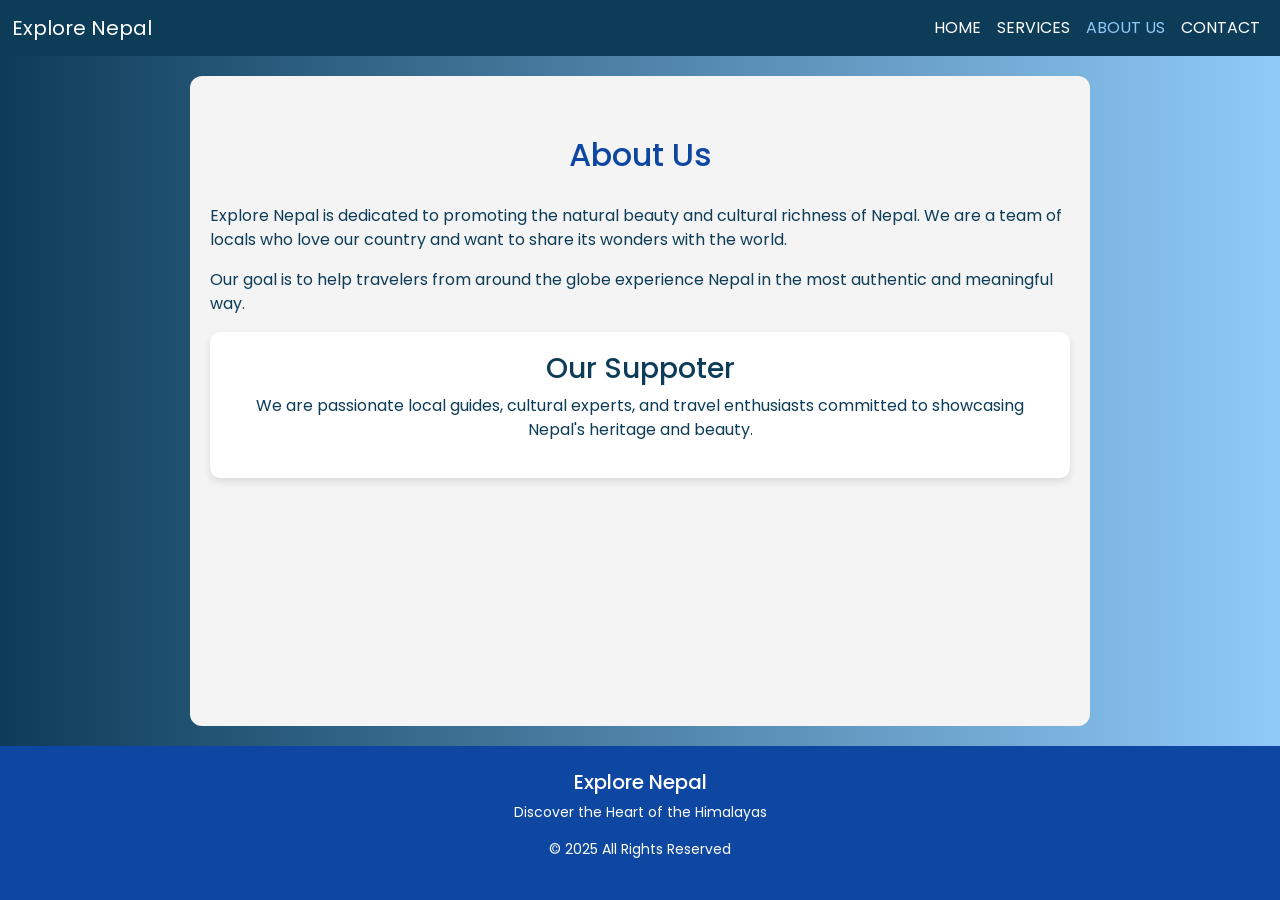
<file: About Us.html>
<!DOCTYPE html>
<html lang="en">
<head>
  <meta charset="UTF-8" />
  <meta name="viewport" content="width=device-width, initial-scale=1" />
  <title>About Us – Explore Nepal</title>
  <link href="https://cdn.jsdelivr.net/npm/bootstrap@5.3.0/dist/css/bootstrap.min.css" rel="stylesheet" />
  <link href="https://fonts.googleapis.com/css2?family=Poppins:wght@400;600&display=swap" rel="stylesheet" />
  <style>
    body {
      font-family: 'Poppins', sans-serif;
      background: linear-gradient(to right, #0d3c58, #90caf9);
      margin: 0; padding: 0;
      min-height: 100vh;
      display: flex;
      flex-direction: column;
      color: #0d47a1;
    }
    .navbar-dark .navbar-nav .nav-link {
      color: white;
    }
    .navbar-dark .navbar-nav .nav-link:hover,
    .navbar-dark .navbar-nav .nav-link.active {
      color: #90caf9;
    }
    .about-section {
      background-color: #f4f4f4;
      padding: 60px 20px;
      border-radius: 12px;
      color: #0d3c58;
      flex-grow: 1;
      max-width: 900px;
      margin: 20px auto;
    }
    .about-section h2 {
      color: #0d47a1;
      margin-bottom: 30px;
      text-align: center;
    }
    .team-card {
      background: white;
      border-radius: 10px;
      padding: 20px;
      box-shadow: 0 4px 8px rgba(0,0,0,0.1);
      text-align: center;
      margin-bottom: 20px;
    }
    .footer {
      background-color: #0d47a1;
      color: white;
      text-align: center;
      padding: 20px;
      font-size: 14px;
      margin-top: auto;
    }
  </style>
</head>
<body>
  <nav class="navbar navbar-expand-lg navbar-dark" style="background-color: #0d3c58;">
    <div class="container-fluid">
      <a class="navbar-brand" href="index.html">Explore Nepal</a>
      <button class="navbar-toggler" type="button" data-bs-toggle="collapse" data-bs-target="#navbarNav" aria-controls="navbarNav"
        aria-expanded="false" aria-label="Toggle navigation">
        <span class="navbar-toggler-icon"></span>
      </button>
      <div class="collapse navbar-collapse justify-content-end" id="navbarNav">
        <ul class="navbar-nav">
          <li class="nav-item"><a class="nav-link" href="index.html">HOME</a></li>
          <li class="nav-item"><a class="nav-link" href="Services.html">SERVICES</a></li>
          <li class="nav-item"><a class="nav-link active" href="About Us.html">ABOUT US</a></li>
          <li class="nav-item"><a class="nav-link" href="Contact.html">CONTACT</a></li>
        </ul>
      </div>
    </div>
  </nav>

  <section class="about-section">
    <h2>About Us</h2>
    <p>Explore Nepal is dedicated to promoting the natural beauty and cultural richness of Nepal. We are a team of locals who love our country and want to share its wonders with the world.</p>
    <p>Our goal is to help travelers from around the globe experience Nepal in the most authentic and meaningful way.</p>
    
    <div class="team-card">
      <h3>Our Suppoter</h3>
      <p>We are passionate local guides, cultural experts, and travel enthusiasts committed to showcasing Nepal's heritage and beauty.</p>
    </div>
  </section>

    <footer class="footer text-center py-4">
      <h5>Explore Nepal</h5>
      <p>Discover the Heart of the Himalayas</p>
      <p>© 2025 All Rights Reserved</p>
    </footer>

  <script src="https://cdn.jsdelivr.net/npm/bootstrap@5.3.0/dist/js/bootstrap.bundle.min.js"></script>
</body>
</html>
</file>
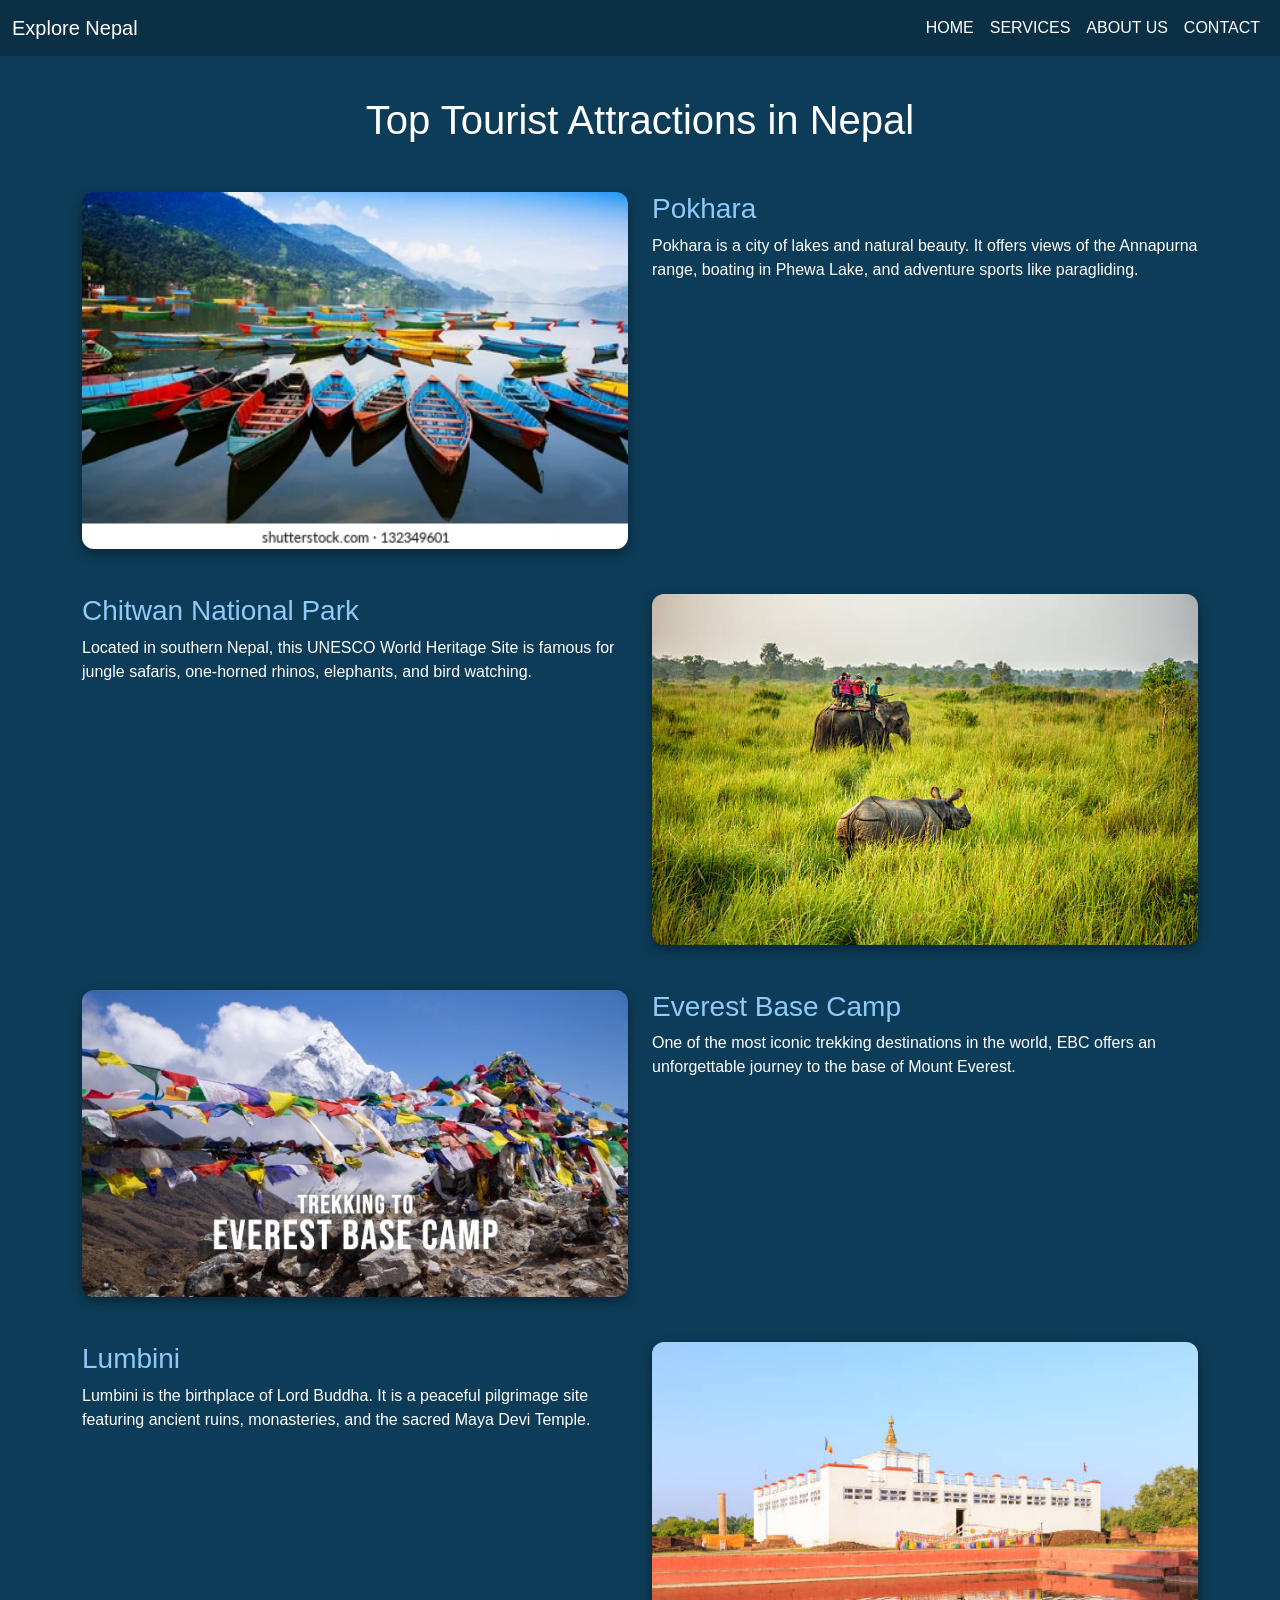
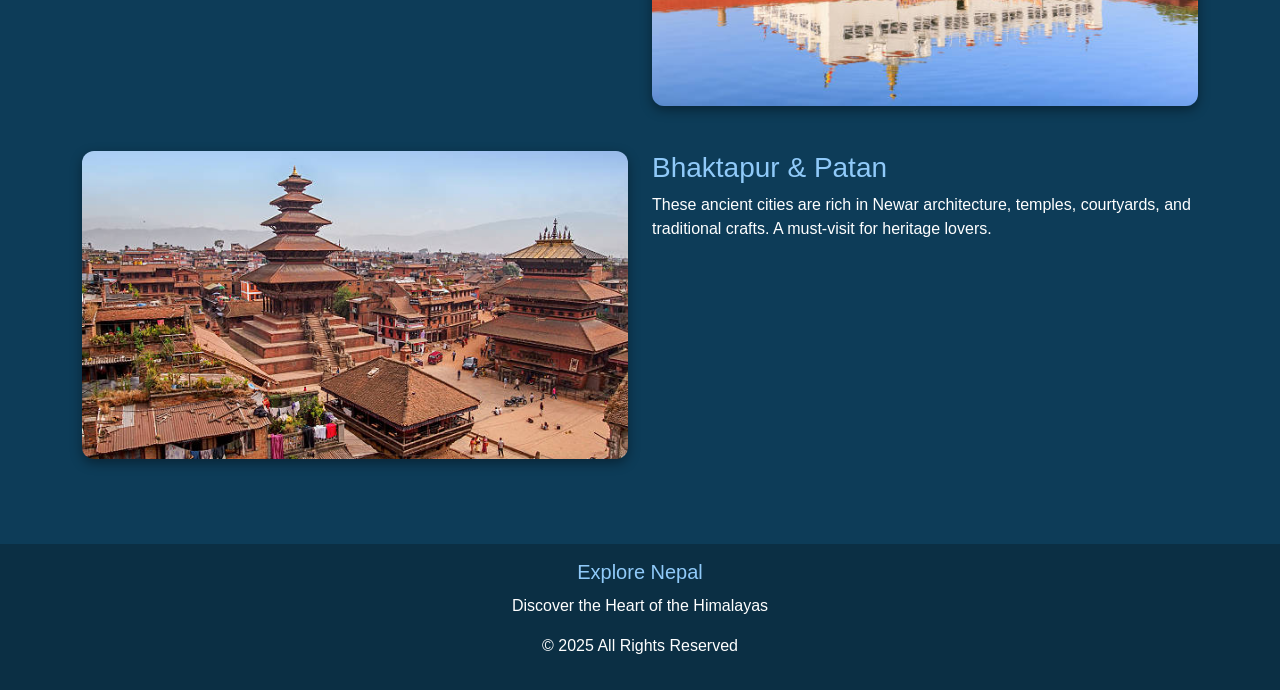
<file: attractions.html>
<!DOCTYPE html>
<html lang="en">
<head>
  <meta charset="UTF-8" />
  <meta name="viewport" content="width=device-width, initial-scale=1.0" />
  <title>Tourist Attractions – Explore Nepal</title>
  <link href="https://cdn.jsdelivr.net/npm/bootstrap@5.3.0/dist/css/bootstrap.min.css" rel="stylesheet" />
  <link href="style.css" rel="stylesheet" />
  <style>
    .attraction-section {
      background-color: #0d3c58;
      color: white;
      padding: 40px 20px;
    }
    .attraction {
      margin-bottom: 30px;
    }
    .attraction img {
      width: 100%;
      border-radius: 12px;
      margin-bottom: 15px;
      box-shadow: 0 4px 12px rgba(0,0,0,0.4);
    }
    .attraction h3 {
      color: #90caf9;
    }
  </style>
</head>
<body>

  <!-- Navbar -->
  <nav class="navbar navbar-expand-lg navbar-dark" style="background-color: #0b2f44">
    <div class="container-fluid">
      <a class="navbar-brand" href="index.html">Explore Nepal</a>
      <button class="navbar-toggler" type="button" data-bs-toggle="collapse" data-bs-target="#navbarNav">
        <span class="navbar-toggler-icon"></span>
      </button>
      <div class="collapse navbar-collapse justify-content-end" id="navbarNav">
        <ul class="navbar-nav">
          <li class="nav-item"><a class="nav-link" href="index.html">HOME</a></li>
          <li class="nav-item"><a class="nav-link" href="Services.html">SERVICES</a></li>
          <li class="nav-item"><a class="nav-link" href="About Us.html">ABOUT US</a></li>
          <li class="nav-item"><a class="nav-link" href="Contact.html">CONTACT</a></li>
        </ul>
      </div>
    </div>
  </nav>

  <!-- Content Section -->
  <div class="container-fluid attraction-section">
    <div class="container">
      <h1 class="text-center mb-5">Top Tourist Attractions in Nepal</h1>

      <div class="row attraction">
        <div class="col-md-6">
          <img src="images/pokhara.jpg" alt="Pokhara">
        </div>
        <div class="col-md-6">
          <h3>Pokhara</h3>
          <p>Pokhara is a city of lakes and natural beauty. It offers views of the Annapurna range, boating in Phewa Lake, and adventure sports like paragliding.</p>
        </div>
      </div>

      <div class="row attraction">
        <div class="col-md-6 order-md-2">
          <img src="images/Chitwan.jpg" alt="Chitwan National Park">
        </div>
        <div class="col-md-6 order-md-1">
          <h3>Chitwan National Park</h3>
          <p>Located in southern Nepal, this UNESCO World Heritage Site is famous for jungle safaris, one-horned rhinos, elephants, and bird watching.</p>
        </div>
      </div>

      <div class="row attraction">
        <div class="col-md-6">
          <img src="images/everest.jpg" alt="Everest Base Camp">
        </div>
        <div class="col-md-6">
          <h3>Everest Base Camp</h3>
          <p>One of the most iconic trekking destinations in the world, EBC offers an unforgettable journey to the base of Mount Everest.</p>
        </div>
      </div>

      <div class="row attraction">
        <div class="col-md-6 order-md-2">
          <img src="images/Lumbini.jpg" alt="Lumbini">
        </div>
        <div class="col-md-6 order-md-1">
          <h3>Lumbini</h3>
          <p>Lumbini is the birthplace of Lord Buddha. It is a peaceful pilgrimage site featuring ancient ruins, monasteries, and the sacred Maya Devi Temple.</p>
        </div>
      </div>

      <div class="row attraction">
        <div class="col-md-6">
          <img src="images/bhaktapur.jpg" alt="Bhaktapur">
        </div>
        <div class="col-md-6">
          <h3>Bhaktapur & Patan</h3>
          <p>These ancient cities are rich in Newar architecture, temples, courtyards, and traditional crafts. A must-visit for heritage lovers.</p>
        </div>
      </div>
    </div>
  </div>

  <!-- Footer -->
<div class="footer text-center p-3" style="background-color: #0b2f44; color: white;">
  
      <h5>Explore Nepal</h5>
      <p>Discover the Heart of the Himalayas</p>
      <p>© 2025 All Rights Reserved</p>
   
  </div>
  <script src="https://cdn.jsdelivr.net/npm/bootstrap@5.3.0/dist/js/bootstrap.bundle.min.js"></script>
</body>
</html>
</file>
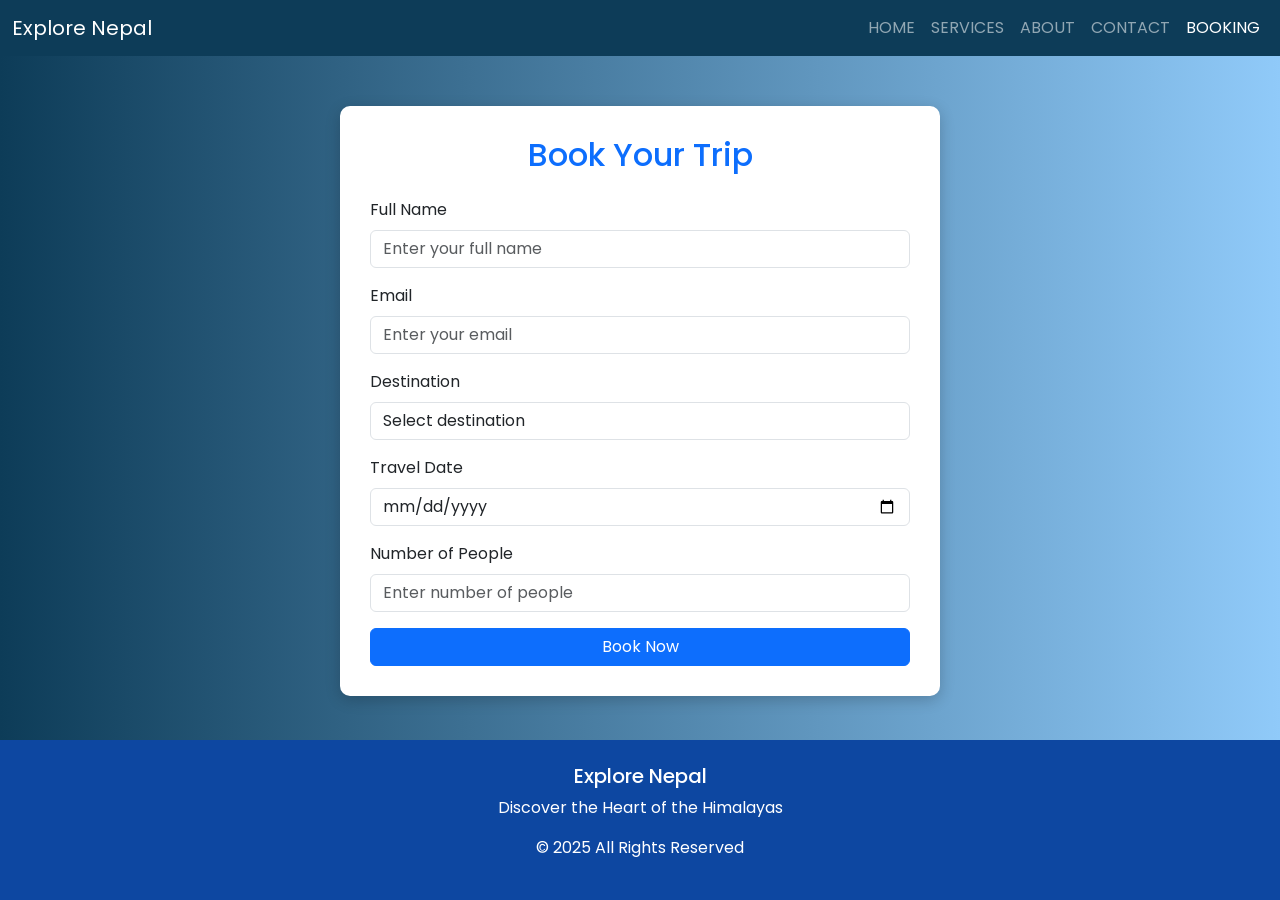
<file: Booking.html>
<!DOCTYPE html>
<html lang="en">
<head>
<meta charset="UTF-8">
<meta name="viewport" content="width=device-width, initial-scale=1">
<title>Booking – Explore Nepal</title>

<!-- Bootstrap -->
<link href="https://cdn.jsdelivr.net/npm/bootstrap@5.3.0/dist/css/bootstrap.min.css" rel="stylesheet">

<!-- Google Font -->
<link href="https://fonts.googleapis.com/css2?family=Poppins:wght@400;600&display=swap" rel="stylesheet">

<style>

body {
  font-family: "Poppins", sans-serif;
  background: linear-gradient(to right, #0d3c58, #90caf9);
  min-height: 100vh;
  display: flex;
  flex-direction: column;
}

.navbar {
  background-color: #0d3c58;
}

.booking-container {
  background: white;
  border-radius: 10px;
  padding: 30px;
  margin-top: 50px;
  box-shadow: 0 4px 15px rgba(0,0,0,0.2);
}

.footer {
  background-color: #0d47a1;
  color: white;
  text-align: center;
  padding: 15px;
  margin-top: auto;
}

</style>

</head>

<body>


<nav class="navbar navbar-expand-lg navbar-dark">
<div class="container-fluid">

<a class="navbar-brand" href="index.html">Explore Nepal</a>

<button class="navbar-toggler" type="button" data-bs-toggle="collapse" data-bs-target="#navbarNav">
<span class="navbar-toggler-icon"></span>
</button>

<div class="collapse navbar-collapse justify-content-end" id="navbarNav">

<ul class="navbar-nav">

<li class="nav-item">
<a class="nav-link" href="index.html">HOME</a>
</li>

<li class="nav-item">
<a class="nav-link" href="Services.html">SERVICES</a>
</li>

<li class="nav-item">
<a class="nav-link" href="About Us.html">ABOUT</a>
</li>

<li class="nav-item">
<a class="nav-link" href="Contact.html">CONTACT</a>
</li>

<li class="nav-item">
<a class="nav-link active" href="booking.html">BOOKING</a>
</li>

</ul>

</div>
</div>
</nav>


<!-- Booking Form -->

<div class="container">

<div class="booking-container mx-auto" style="max-width:600px;">

<h2 class="text-center text-primary mb-4">
Book Your Trip
</h2>

<form id="bookingForm">


<div class="mb-3">

<label class="form-label">Full Name</label>

<input type="text" id="name" class="form-control" placeholder="Enter your full name">

</div>


<div class="mb-3">

<label class="form-label">Email</label>

<input type="email" id="email" class="form-control" placeholder="Enter your email">

</div>


<div class="mb-3">

<label class="form-label">Destination</label>

<select id="destination" class="form-control">

<option value="">Select destination</option>
<option>Mount Everest</option>
<option>Pokhara</option>
<option>Lumbini</option>
<option>Annapurna</option>
<option>Chitwan National Park</option>
<option>Kathmandu</option>

</select>

</div>


<div class="mb-3">

<label class="form-label">Travel Date</label>

<input type="date" id="date" class="form-control">

</div>


<div class="mb-3">

<label class="form-label">Number of People</label>

<input type="number" id="people" class="form-control" placeholder="Enter number of people">

</div>


<button type="submit" class="btn btn-primary w-100">

Book Now

</button>


</form>

</div>

</div>


<!-- Footer -->
    <footer class="footer text-center py-4">
      <h5>Explore Nepal</h5>
      <p>Discover the Heart of the Himalayas</p>
      <p>© 2025 All Rights Reserved</p>
    </footer>


<!-- Bootstrap JS -->

<script src="https://cdn.jsdelivr.net/npm/bootstrap@5.3.0/dist/js/bootstrap.bundle.min.js"></script>


<!-- JavaScript Validation -->

<script>

document.addEventListener("DOMContentLoaded", function(){

const form = document.getElementById("bookingForm");

form.addEventListener("submit", function(event){

event.preventDefault();

let name = document.getElementById("name").value.trim();
let email = document.getElementById("email").value.trim();
let destination = document.getElementById("destination").value;
let date = document.getElementById("date").value;
let people = document.getElementById("people").value;

let emailPattern = /^[^ ]+@[^ ]+\.[a-z]{2,3}$/;


// Validation

if(name === ""){

alert("Please enter your name");
return;

}

if(!email.match(emailPattern)){

alert("Please enter valid email");
return;

}

if(destination === ""){

alert("Please select destination");
return;

}

if(date === ""){

alert("Please select travel date");
return;

}

if(people === "" || people <= 0){

alert("Please enter valid number of people");
return;

}


// Success

alert("Booking Successful! We will contact you soon.");

form.reset();

});

});

</script>


</body>
</html>
</file>
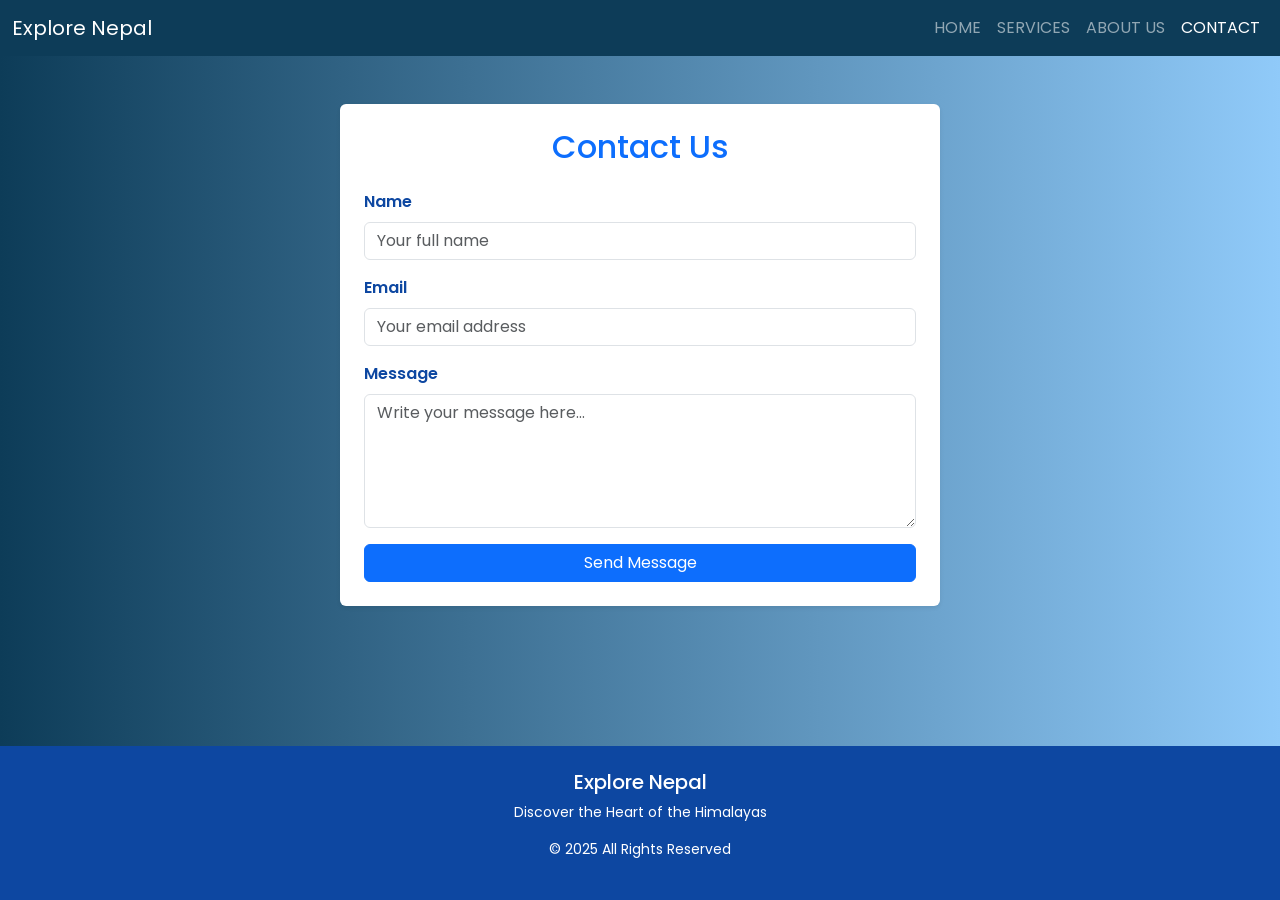
<file: Contact.html>
<!doctype html>
<html lang="en">
  <head>
    <meta charset="UTF-8" />
    <meta name="viewport" content="width=device-width, initial-scale=1" />
    <title>Contact – Explore Nepal</title>
    <link
      href="https://cdn.jsdelivr.net/npm/bootstrap@5.3.0/dist/css/bootstrap.min.css"
      rel="stylesheet"
    />
    <link
      href="https://fonts.googleapis.com/css2?family=Poppins:wght@400;600&display=swap"
      rel="stylesheet"
    />
    <style>
      body {
        font-family: "Poppins", sans-serif;
        background: linear-gradient(to right, #0d3c58, #90caf9);
        min-height: 100vh;
        display: flex;
        flex-direction: column;
        margin: 0;
        color: #0d47a1;
      }
      .footer {
        background-color: #0d47a1;
        color: white;
        text-align: center;
        padding: 15px 0;
        margin-top: auto;
        font-size: 14px;
      }
    </style>
  </head>
  <body>
    <nav
      class="navbar navbar-expand-lg navbar-dark"
      style="background-color: #0d3c58"
    >
      <div class="container-fluid">
        <a class="navbar-brand" href="index.html">Explore Nepal</a>
        <button
          class="navbar-toggler"
          type="button"
          data-bs-toggle="collapse"
          data-bs-target="#navbarNav"
          aria-controls="navbarNav"
          aria-expanded="false"
          aria-label="Toggle navigation"
        >
          <span class="navbar-toggler-icon"></span>
        </button>
        <div
          class="collapse navbar-collapse justify-content-end"
          id="navbarNav"
        >
          <ul class="navbar-nav">
            <li class="nav-item">
              <a class="nav-link" href="index.html">HOME</a>
            </li>
            <li class="nav-item">
              <a class="nav-link" href="Services.html">SERVICES</a>
            </li>
            <li class="nav-item">
              <a class="nav-link" href="About Us.html">ABOUT US</a>
            </li>
            <li class="nav-item">
              <a class="nav-link active" href="Contact.html">CONTACT</a>
            </li>
          </ul>
        </div>
      </div>
    </nav>

    <main
      class="container my-5 p-4 bg-white rounded shadow-sm"
      style="max-width: 600px"
    >
      <h2 class="text-center text-primary mb-4">Contact Us</h2>
      <form id="contactForm">
        <div class="mb-3">
          <label for="name" class="form-label fw-semibold">Name</label>
          <input
            type="text"
            id="name"
            class="form-control"
            placeholder="Your full name"
            required
          />
        </div>
        <div class="mb-3">
          <label for="email" class="form-label fw-semibold">Email</label>
          <input
            type="email"
            id="email"
            class="form-control"
            placeholder="Your email address"
            required
          />
        </div>
        <div class="mb-3">
          <label for="message" class="form-label fw-semibold">Message</label>
          <textarea
            id="message"
            rows="5"
            class="form-control"
            placeholder="Write your message here..."
            required
          ></textarea>
        </div>
        <button type="submit" class="btn btn-primary w-100">
          Send Message
        </button>
      </form>
    </main>

    <footer class="footer text-center py-4">
      <h5>Explore Nepal</h5>
      <p>Discover the Heart of the Himalayas</p>
      <p>© 2025 All Rights Reserved</p>
    </footer>

<script src="https://cdn.jsdelivr.net/npm/bootstrap@5.3.0/dist/js/bootstrap.bundle.min.js"></script>

<script>
document.addEventListener("DOMContentLoaded", function () {

  const form = document.getElementById("contactForm");

  form.addEventListener("submit", function (event) {

    event.preventDefault();

    let name = document.getElementById("name").value.trim();
    let email = document.getElementById("email").value.trim();
    let message = document.getElementById("message").value.trim();

    let emailPattern = /^[^ ]+@[^ ]+\.[a-z]{2,3}$/;

    if (name === "") {
      alert("Please enter your name");
      return;
    }

    if (!email.match(emailPattern)) {
      alert("Please enter a valid email");
      return;
    }

    if (message.length < 10) {
      alert("Message must be at least 20 characters");
      return;
    }

    alert("Message sent successfully!");

    form.reset();

  });

});
</script>

  </body>
</html>
</file>
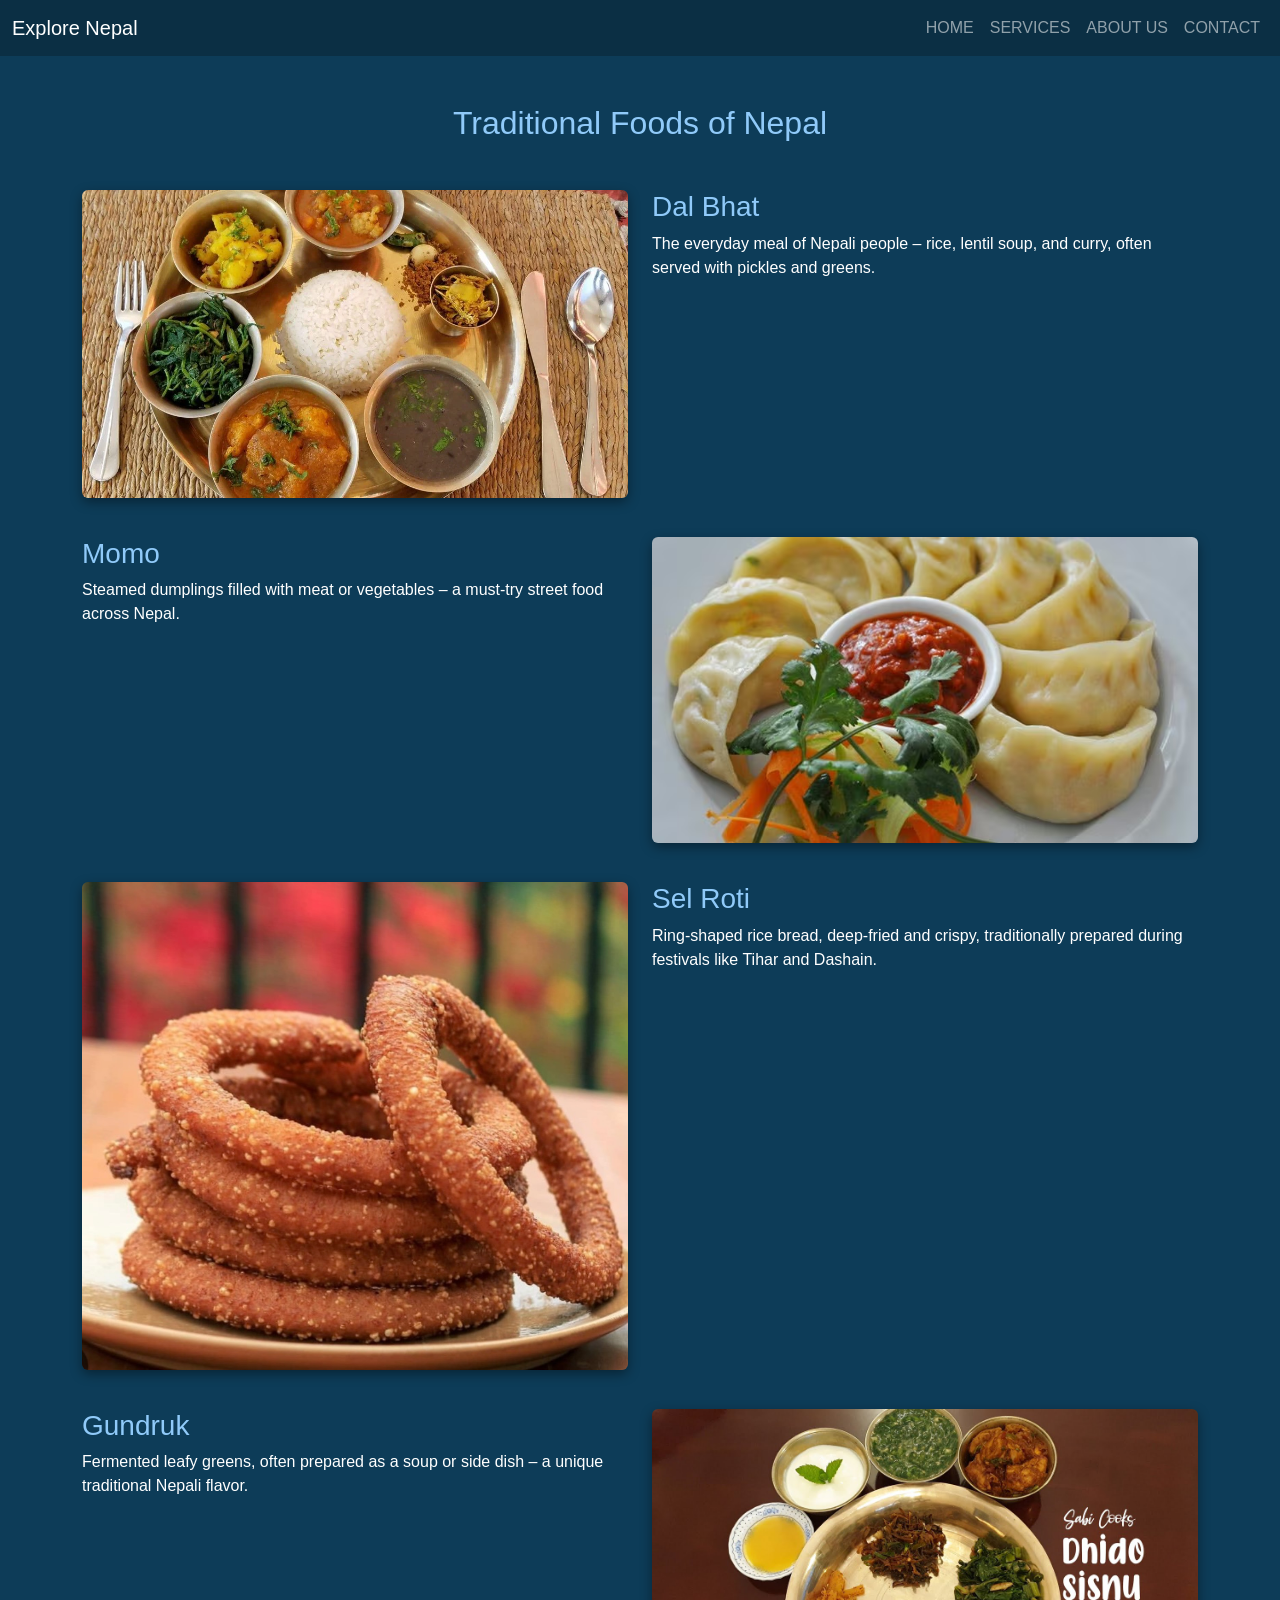
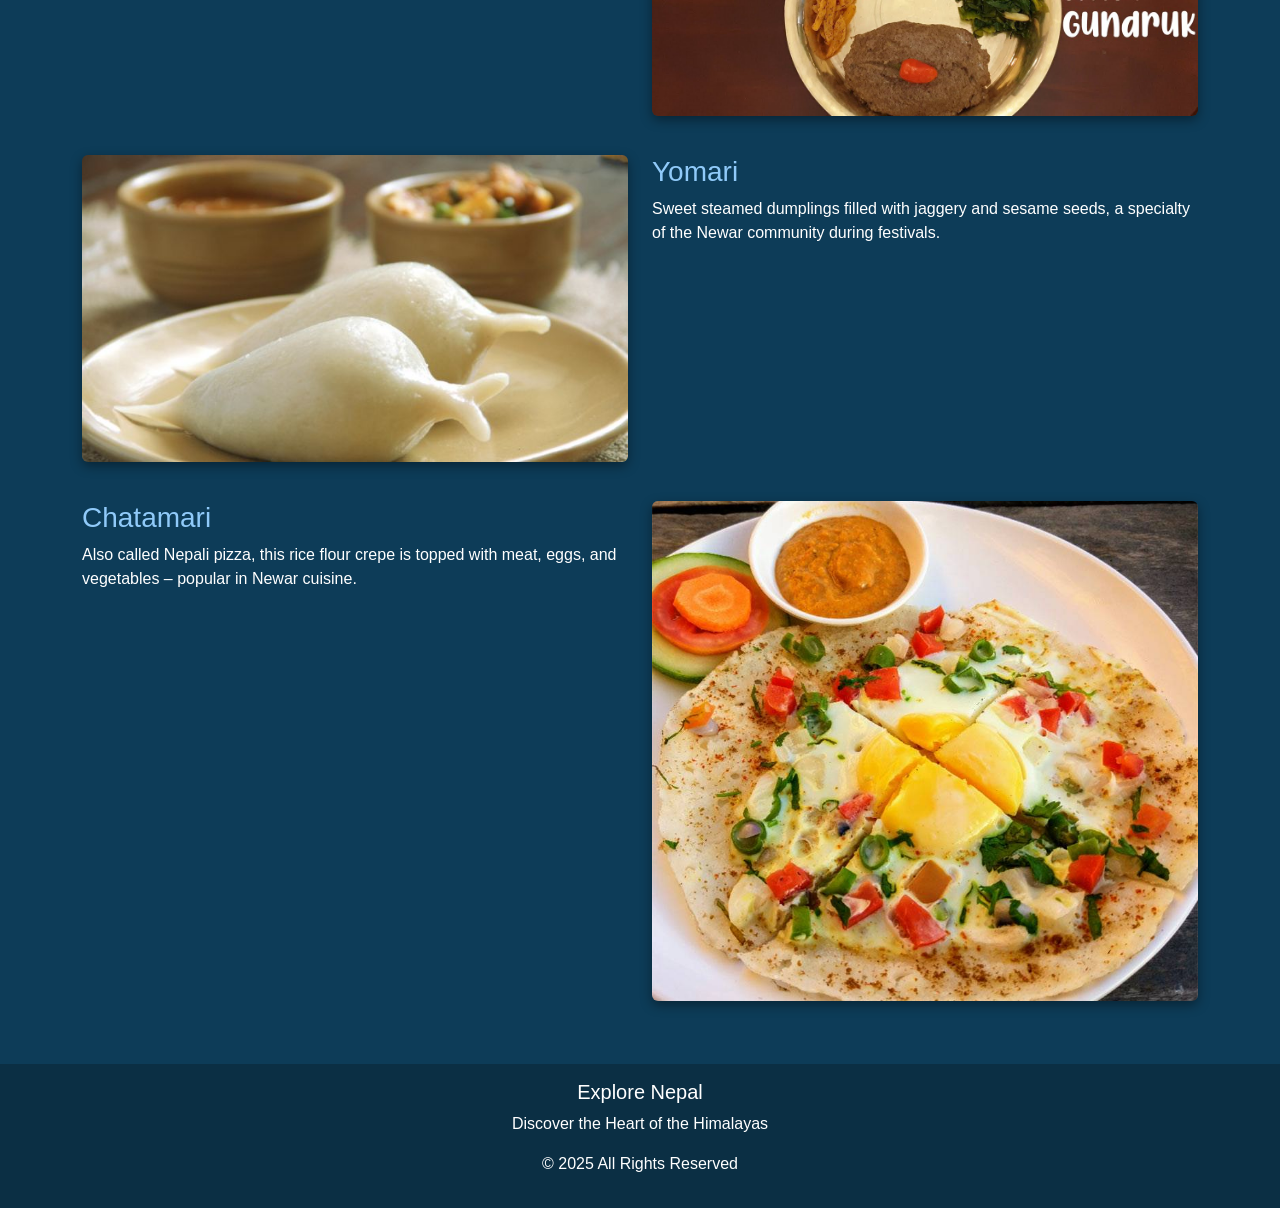
<file: food.html>
<!DOCTYPE html>
<html lang="en">
<head>
  <meta charset="UTF-8" />
  <meta name="viewport" content="width=device-width, initial-scale=1.0" />
  <title>Traditional Foods – Explore Nepal</title>
  <link href="https://cdn.jsdelivr.net/npm/bootstrap@5.3.0/dist/css/bootstrap.min.css" rel="stylesheet" />
  <style>
    body {
      background-color: #0d3c58;
      color: white;
      font-family: 'Poppins', sans-serif;
    }
  .food img {
  width: 100%;
  max-height: 500px;  /* limit height */
  object-fit: cover;  /* crop instead of stretching */
  border-radius: 12px;
  box-shadow: 0 4px 12px rgba(0,0,0,0.4);
  margin-bottom: 15px;
}

    h2, h3 {
      color: #90caf9;
    }
  </style>
</head>
<body>
  <!-- Navbar -->
  <nav class="navbar navbar-expand-lg navbar-dark" style="background-color: #0b2f44">
    <div class="container-fluid">
      <a class="navbar-brand" href="index.html">Explore Nepal</a>
      <button class="navbar-toggler" type="button" data-bs-toggle="collapse" data-bs-target="#navbarNav">
        <span class="navbar-toggler-icon"></span>
      </button>
      <div class="collapse navbar-collapse justify-content-end" id="navbarNav">
        <ul class="navbar-nav">
          <li class="nav-item"><a class="nav-link" href="index.html">HOME</a></li>
          <li class="nav-item"><a class="nav-link" href="Services.html">SERVICES</a></li>
          <li class="nav-item"><a class="nav-link" href="About Us.html">ABOUT US</a></li>
          <li class="nav-item"><a class="nav-link" href="Contact.html">CONTACT</a></li>
        </ul>
      </div>
    </div>
  </nav>

  <div class="container my-5 food">
    <h2 class="text-center mb-5">Traditional Foods of Nepal</h2>

    <!-- Existing Foods -->
    <div class="row mb-4">
      <div class="col-md-6">
        <img src="images/dalbhat.jpg" alt="Dal Bhat" class="img-fluid rounded">
      </div>
      <div class="col-md-6">
        <h3>Dal Bhat</h3>
        <p>The everyday meal of Nepali people – rice, lentil soup, and curry, often served with pickles and greens.</p>
      </div>
    </div>

    <div class="row mb-4">
      <div class="col-md-6 order-md-2">
        <img src="images/momo.jpg" alt="Momo" class="img-fluid rounded">
      </div>
      <div class="col-md-6 order-md-1">
        <h3>Momo</h3>
        <p>Steamed dumplings filled with meat or vegetables – a must-try street food across Nepal.</p>
      </div>
    </div>

    <div class="row mb-4">
      <div class="col-md-6">
        <img src="images/selroti.jpg" alt="Sel Roti" class="img-fluid rounded">
      </div>
      <div class="col-md-6">
        <h3>Sel Roti</h3>
        <p>Ring-shaped rice bread, deep-fried and crispy, traditionally prepared during festivals like Tihar and Dashain.</p>
      </div>
    </div>

    <!-- New Foods -->
    <div class="row mb-4">
      <div class="col-md-6 order-md-2">
        <img src="images/ghundruk.jpg" alt="Gundruk" class="img-fluid rounded">
      </div>
      <div class="col-md-6 order-md-1">
        <h3>Gundruk</h3>
        <p>Fermented leafy greens, often prepared as a soup or side dish – a unique traditional Nepali flavor.</p>
      </div>
    </div>

    <div class="row mb-4">
      <div class="col-md-6">
        <img src="images/yomari.jpg" alt="Yomari" class="img-fluid rounded">
      </div>
      <div class="col-md-6">
        <h3>Yomari</h3>
        <p>Sweet steamed dumplings filled with jaggery and sesame seeds, a specialty of the Newar community during festivals.</p>
      </div>
    </div>

    <div class="row mb-4">
      <div class="col-md-6 order-md-2">
        <img src="images/chatamari.jpg" alt="Chatamari" class="img-fluid rounded">
      </div>
      <div class="col-md-6 order-md-1">
        <h3>Chatamari</h3>
        <p>Also called Nepali pizza, this rice flour crepe is topped with meat, eggs, and vegetables – popular in Newar cuisine.</p>
      </div>
    </div>
  </div>

  <!-- Footer -->
  <div class="footer text-center p-3" style="background-color: #0b2f44; color: white;">
  

      <h5>Explore Nepal</h5>
      <p>Discover the Heart of the Himalayas</p>
      <p>© 2025 All Rights Reserved</p>

  </div>

  <script src="https://cdn.jsdelivr.net/npm/bootstrap@5.3.0/dist/js/bootstrap.bundle.min.js"></script>
</body>
</html>
</file>
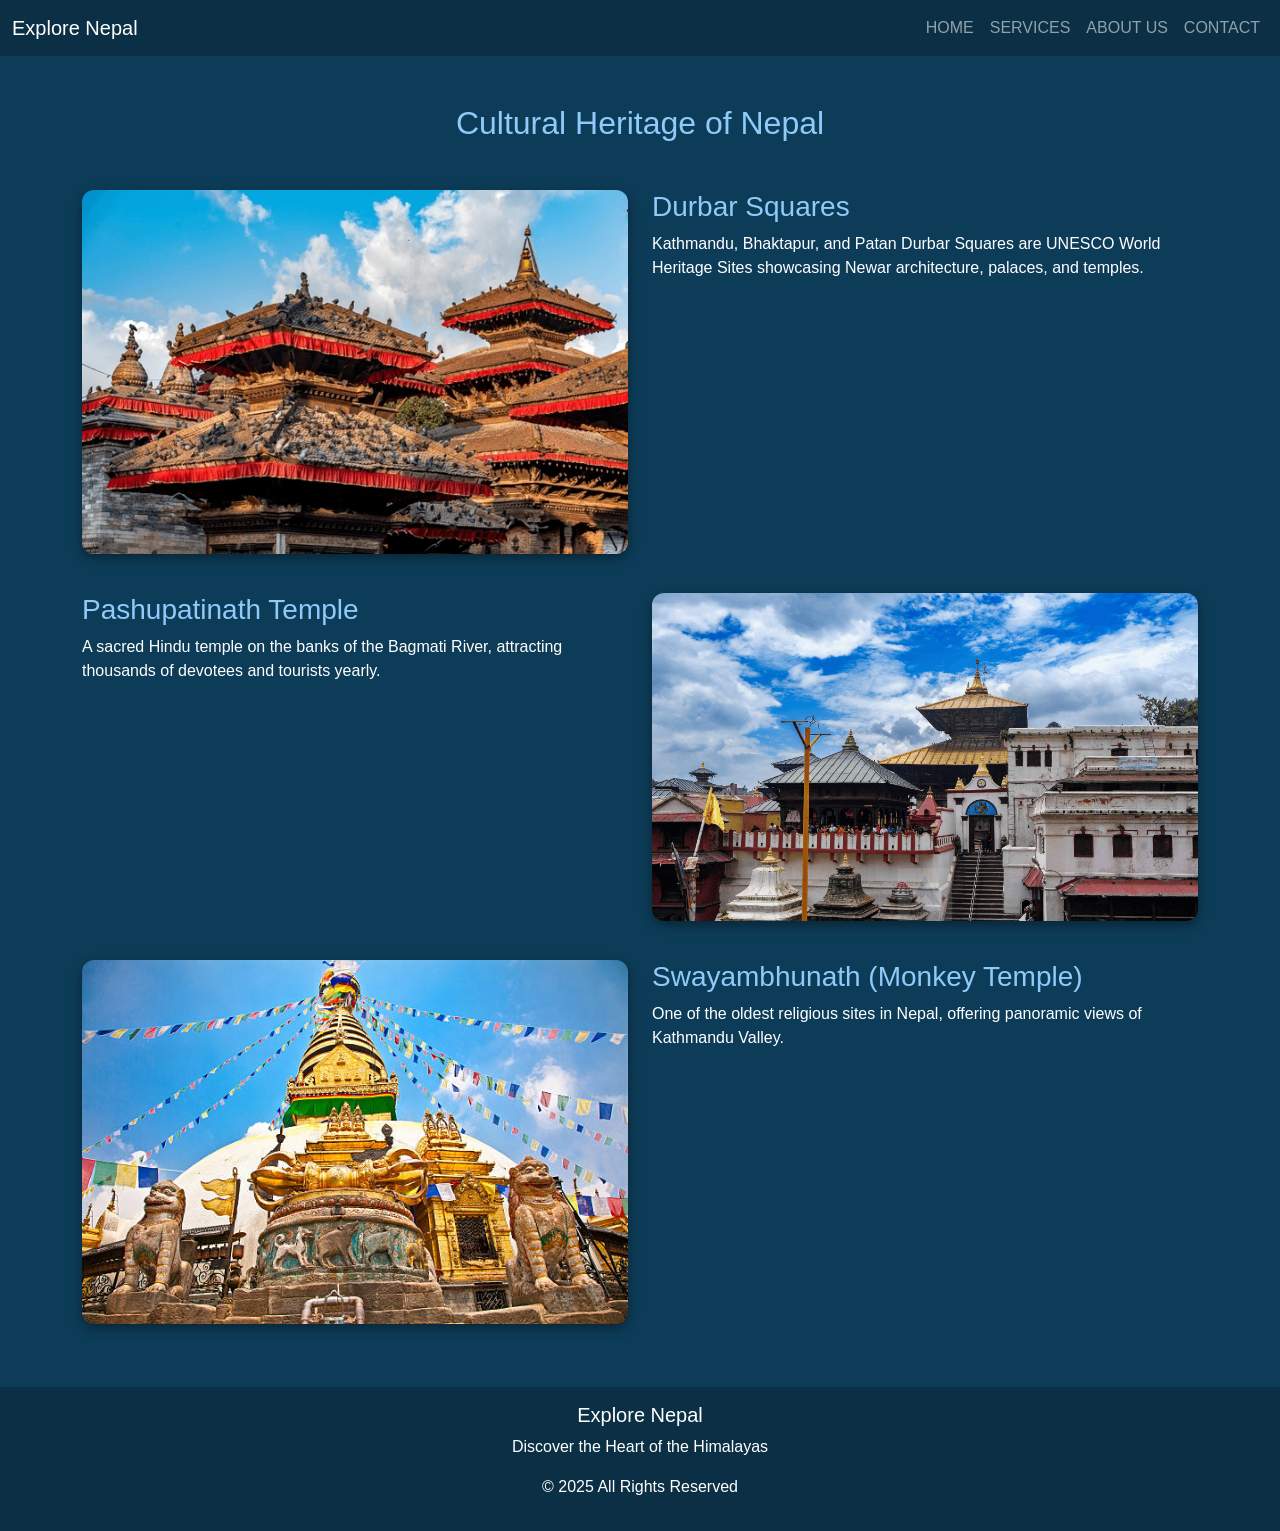
<file: heritage.html>
<!DOCTYPE html>
<html lang="en">
<head>
  <meta charset="UTF-8" />
  <meta name="viewport" content="width=device-width, initial-scale=1.0" />
  <title>Cultural Heritage – Explore Nepal</title>
  <link href="https://cdn.jsdelivr.net/npm/bootstrap@5.3.0/dist/css/bootstrap.min.css" rel="stylesheet" />
  <style>
    body {
      background-color: #0d3c58;
      color: white;
      font-family: 'Poppins', sans-serif;
    }
    .heritage img {
      width: 100%;
      border-radius: 12px;
      box-shadow: 0 4px 12px rgba(0,0,0,0.4);
      margin-bottom: 15px;
    }
    h2, h3 {
      color: #90caf9;
    }
  </style>
</head>
<body>
  <nav class="navbar navbar-expand-lg navbar-dark" style="background-color: #0b2f44">
    <div class="container-fluid">
      <a class="navbar-brand" href="index.html">Explore Nepal</a>
      <button class="navbar-toggler" type="button" data-bs-toggle="collapse" data-bs-target="#navbarNav">
        <span class="navbar-toggler-icon"></span>
      </button>
      <div class="collapse navbar-collapse justify-content-end" id="navbarNav">
        <ul class="navbar-nav">
          <li class="nav-item"><a class="nav-link" href="index.html">HOME</a></li>
          <li class="nav-item"><a class="nav-link" href="Services.html">SERVICES</a></li>
          <li class="nav-item"><a class="nav-link" href="About Us.html">ABOUT US</a></li>
          <li class="nav-item"><a class="nav-link" href="Contact.html">CONTACT</a></li>
        </ul>
      </div>
    </div>
  </nav>

  <div class="container my-5">
    <h2 class="text-center mb-5">Cultural Heritage of Nepal</h2>

    <div class="row mb-4 heritage">
      <div class="col-md-6">
        <img src="images/durbar.jpg" alt="Durbar Square">
      </div>
      <div class="col-md-6">
        <h3>Durbar Squares</h3>
        <p>Kathmandu, Bhaktapur, and Patan Durbar Squares are UNESCO World Heritage Sites showcasing Newar architecture, palaces, and temples.</p>
      </div>
    </div>

    <div class="row mb-4 heritage">
      <div class="col-md-6 order-md-2">
        <img src="images/Pashupatinath-Temple.jpg" alt="Pashupatinath Temple">
      </div>
      <div class="col-md-6 order-md-1">
        <h3>Pashupatinath Temple</h3>
        <p>A sacred Hindu temple on the banks of the Bagmati River, attracting thousands of devotees and tourists yearly.</p>
      </div>
    </div>

    <div class="row mb-4 heritage">
      <div class="col-md-6">
        <img src="images/Swayambhunath.jpg" alt="Swayambhunath">
      </div>
      <div class="col-md-6">
        <h3>Swayambhunath (Monkey Temple)</h3>
        <p>One of the oldest religious sites in Nepal, offering panoramic views of Kathmandu Valley.</p>
      </div>
    </div>
  </div>

  <div class="footer text-center p-3" style="background-color: #0b2f44; color: white;">
 
      <h5>Explore Nepal</h5>
      <p>Discover the Heart of the Himalayas</p>
      <p>© 2025 All Rights Reserved</p>
  </div>

  <script src="https://cdn.jsdelivr.net/npm/bootstrap@5.3.0/dist/js/bootstrap.bundle.min.js"></script>
</body>
</html>
</file>
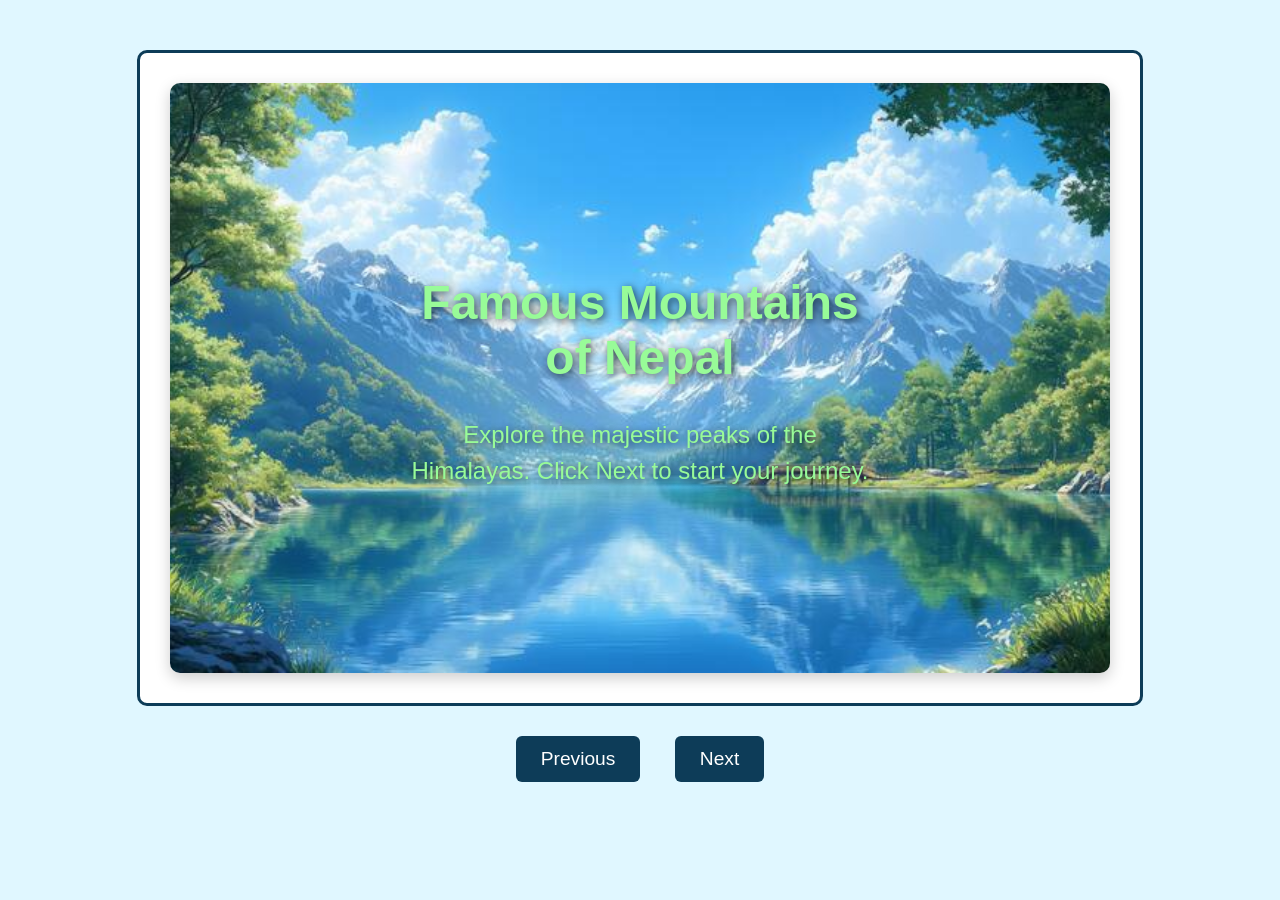
<file: mountains.html>
<!DOCTYPE html>
<html lang="en">
  <head>
    <meta charset="UTF-8" />
    <meta name="viewport" content="width=device-width, initial-scale=1.0" />
    <title>Mountains of Nepal</title>
    <style>
      body {
        font-family: "Poppins", sans-serif;
        background: #e0f7ff;
        display: flex;
        flex-direction: column;
        align-items: center;
        margin: 0;
      }

      .book {
        width: 1000px;
        height: 650px;
        border: 3px solid #0d3c58;
        border-radius: 10px;
        overflow: hidden;
        margin-top: 50px;
        position: relative;
        background: #fff;
      }

      .page {
        width: 100%;
        height: 100%;
        display: none;
        flex-direction: row;
        justify-content: space-between;
        padding: 30px;
        box-sizing: border-box;
      }

      .page.active {
        display: flex;
      }

      .page img {
        width: 48%;
        height: auto;
        border-radius: 10px;
        box-shadow: 0 5px 15px rgba(0, 0, 0, 0.2);
      }

      .page-content {
        width: 48%;
        display: flex;
        flex-direction: column;
        justify-content: center;
        color: #0d3c58;
      }

      .page-content h2 {
        margin-top: 0;
        font-size: 2rem;
      }

      .page-content p {
        font-size: 1.2rem;
        line-height: 1.5;
      }

      .buttons {
        margin-top: 30px;
      }

      button {
        padding: 12px 25px;
        margin: 0 15px;
        font-size: 1.2rem;
        border: none;
        border-radius: 6px;
        background-color: #0d3c58;
        color: white;
        cursor: pointer;
      }

      button:hover {
        background-color: #195c7d;
      }

      /* Responsive */
      @media (max-width: 1100px) {
        .book {
          width: 90%;
          height: 60vh;
        }
        .page img,
        .page-content {
          width: 48%;
        }
      }

      @media (max-width: 700px) {
        .book {
          width: 95%;
          height: auto;
        }
        .page {
          flex-direction: column;
          padding: 15px;
        }
        .page img,
        .page-content {
          width: 100%;
          margin-bottom: 15px;
        }
      }
    </style>
  </head>
  <body>
    <div class="book">
      <!-- Cover -->
      <div class="page active">
        <div
          class="page-content"
          style="width: 100%; text-align: center; position: relative"
        >
          <img
            src="images/me.jpg"
            alt="Nepal Mountains"
            style="
              width: 100%;
              height: 100%;
              object-fit: cover;
              border-radius: 10px;
            "
          />
          <div
            style="
              position: absolute;
              top: 50%;
              left: 50%;
              transform: translate(-50%, -50%);
              color: palegreen;
              text-shadow: 2px 2px 8px rgba(0, 0, 0, 0.7);
            "
          >
            <h1 style="font-size: 3rem">Famous Mountains of Nepal</h1>
            <p style="font-size: 1.5rem">
              Explore the majestic peaks of the Himalayas. Click Next to start
              your journey.
            </p>
          </div>
        </div>
      </div>

      <!-- Mountain 1: Everest -->
      <div class="page">
        <img src="images/sagarmatha.jpg" alt="Mount Everest" />
        <div class="page-content">
          <h2>Mount Everest</h2>
          <p>
            Mount Everest, locally known as Sagarmatha (Nepali) , is the world’s
            highest mountain at 8,848.86 meters. It is located in the Mahalangur
            Himal sub-range of the Himalayas. Popular trekking routes include
            the Everest Base Camp trek and the Gokyo Lakes trail. Everest offers
            breathtaking glaciers, panoramic views, and a challenging climb for
            mountaineers.
          </p>
        </div>
      </div>

      <!-- Mountain 2: Lhotse -->
      <div class="page">
        <img src="images/lhotse.jpg" alt="Mount Lhotse" />
        <div class="page-content">
          <h2>Mount Lhotse</h2>
          <p>
            Lhotse, the 4th highest mountain in the world at 8,516 meters, lies
            immediately south of Mount Everest. Known for its dramatic South
            Face, Lhotse is part of the Everest massif and is often included in
            trekking itineraries. Trekkers enjoy stunning views from Kala
            Patthar and nearby base camps.
          </p>
        </div>
      </div>

      <!-- Mountain 3: Annapurna -->
      <div class="page">
        <img src="images/annapurna.jpg" alt="Annapurna" />
        <div class="page-content">
          <h2>Annapurna</h2>
          <p>
            The Annapurna Massif includes several peaks above 7,000 meters, with
            Annapurna I standing at 8,091 meters. The Annapurna Circuit trek is
            famous for its cultural diversity, terraced landscapes, and natural
            beauty. This region offers rich biodiversity, high mountain passes,
            and glimpses of traditional Gurung and Thakali villages.
          </p>
        </div>
      </div>

      <!-- Mountain 4: Makalu -->
      <div class="page">
        <img src="images/makalu.jpg" alt="Makalu" />
        <div class="page-content">
          <h2>Makalu</h2>
          <p>
            Makalu, 8,485 meters high, is the 5th highest peak in the world. It
            has a distinctive pyramid shape and is located 19 km southeast of
            Everest. The region is remote and less crowded, offering adventure
            trekkers a challenging experience along with untouched Himalayan
            landscapes and rich flora and fauna.
          </p>
        </div>
      </div>

      <!-- Mountain 5: Kanchenjunga -->
      <div class="page">
        <img src="images/kanchenjunga.jpg" alt="Kanchenjunga" />
        <div class="page-content">
          <h2>Kanchenjunga</h2>
          <p>
            Kanchenjunga, at 8,586 meters, is the third highest mountain in the
            world, straddling the Nepal-India border. Known for its five
            summits, Kanchenjunga offers spectacular scenery with deep valleys
            and glacial landscapes. The Kanchenjunga trek showcases the region’s
            natural beauty and rich biodiversity.
          </p>
        </div>
      </div>
      <!-- Mountain 6: Dhaulagiri -->
      <div class="page">
        <img src="images/dhaulagiri.jpg" alt="Dhaulagiri" />
        <div class="page-content">
          <h2>Dhaulagiri</h2>
          <p>
            Dhaulagiri, the 7th highest mountain at 8,167 meters, is famous for
            its striking white peaks and challenging climbing routes. The
            Dhaulagiri region offers remote trekking experiences with panoramic
            views and rich biodiversity.
          </p>
        </div>
      </div>

      <!-- Mountain 7: Manaslu -->
      <div class="page">
        <img src="images/manaslu.jpg" alt="Manaslu" />
        <div class="page-content">
          <h2>Manaslu</h2>
          <p>
            Manaslu, at 8,163 meters, is the eighth highest mountain in the
            world. Known as the "Mountain of the Spirit," it offers beautiful
            trekking trails, including the Manaslu Circuit, which is less
            crowded than Annapurna or Everest regions.
          </p>
        </div>
      </div>

      <!-- Mountain 8: Cho Oyu -->
      <div class="page">
        <img src="images/chooyu.jpg" alt="Cho Oyu" />
        <div class="page-content">
          <h2>Cho Oyu</h2>
          <p>
            Cho Oyu, 8,188 meters, is the sixth highest mountain globally.
            Located on the Nepal-Tibet border, it is known for being one of the
            easiest 8,000-meter peaks to climb. The surrounding landscapes
            include beautiful valleys, glaciers, and traditional villages.
          </p>
        </div>
      </div>
    </div>

    <div class="buttons">
      <button onclick="prevPage()">Previous</button>
      <button onclick="nextPage()">Next</button>
    </div>

    <script>
      let current = 0;
      const pages = document.querySelectorAll(".page");

      function showPage(index) {
        pages.forEach((page, i) => page.classList.remove("active"));
        pages[index].classList.add("active");
      }

      function nextPage() {
        if (current < pages.length - 1) current++;
        showPage(current);
      }

      function prevPage() {
        if (current > 0) current--;
        showPage(current);
      }
    </script>
  </body>
</html>
</file>
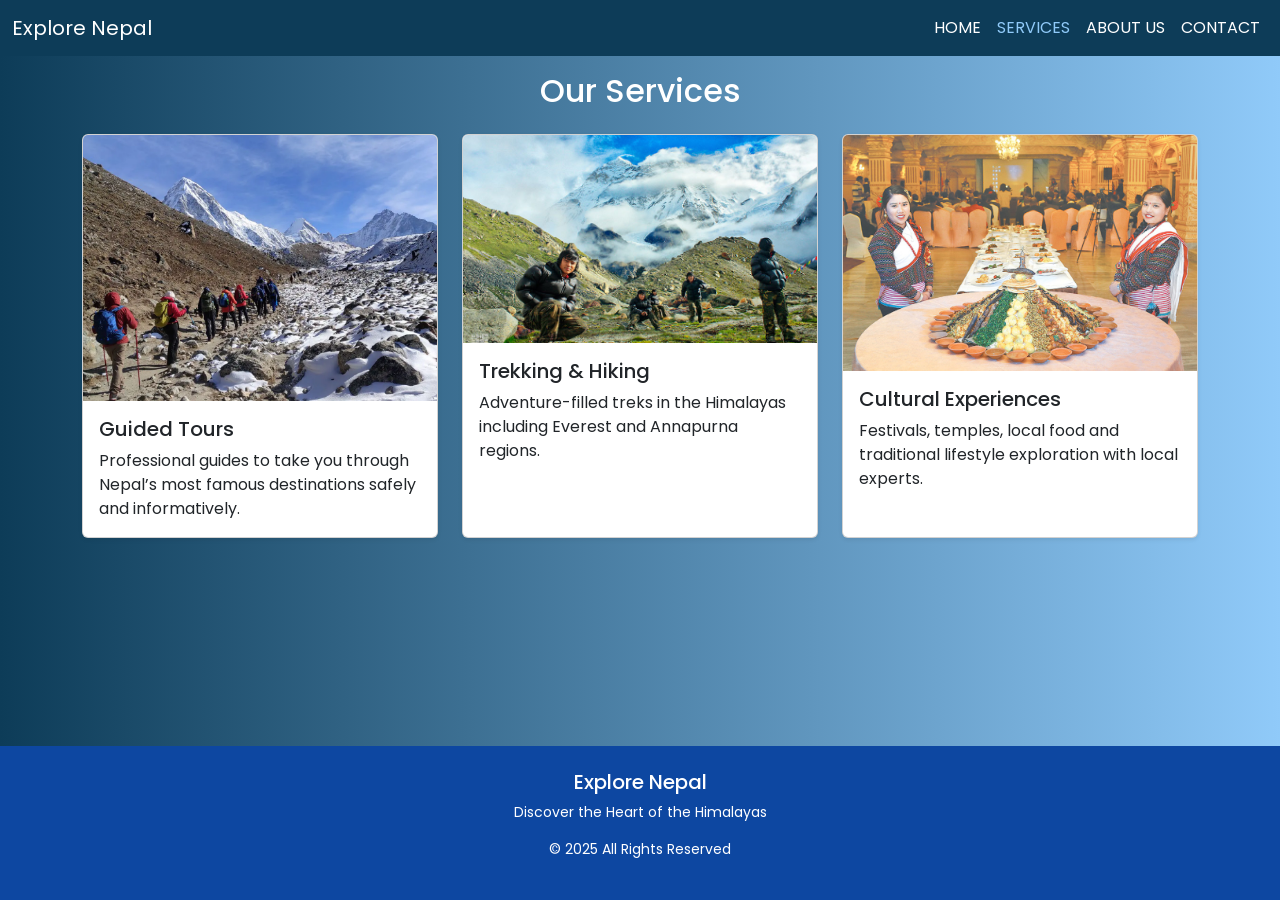
<file: Services.html>
<!DOCTYPE html>
<html lang="en">
<head>
  <meta charset="UTF-8" />
  <meta name="viewport" content="width=device-width, initial-scale=1" />
  <title>Services – Explore Nepal</title>
  <link href="https://cdn.jsdelivr.net/npm/bootstrap@5.3.0/dist/css/bootstrap.min.css" rel="stylesheet" />
  <link href="https://fonts.googleapis.com/css2?family=Poppins:wght@400;600&display=swap" rel="stylesheet" />
  <style>
    body {
      font-family: 'Poppins', sans-serif;
      background: linear-gradient(to right, #0d3c58, #90caf9);
      margin: 0; padding: 0;
      min-height: 100vh;
      display: flex;
      flex-direction: column;
    }
    .navbar-dark .navbar-nav .nav-link {
      color: white;
    }
    .navbar-dark .navbar-nav .nav-link:hover,
    .navbar-dark .navbar-nav .nav-link.active {
      color: #90caf9;
    }
    .services-section {
      background-color: #e3f2fd;
      padding: 40px;
      border-radius: 10px;
      color:#0d47a1;
      flex-grow: 1;
      margin: 20px auto;
      max-width: 900px;
    }
    .service-card {
      background: white;
      box-shadow: 0 4px 12px rgba(0,0,0,0.1);
      border-radius: 12px;
      padding: 20px;
      transition: transform 0.3s ease;
      height: 100%;
    }
    .service-card:hover {
      transform: translateY(-6px);
    }
    .service-card h5 {
      color: #0d3c58;
      font-weight: 600;
    }
    .footer {
      background-color: #0d47a1;
      color: white;
      text-align: center;
      padding: 20px;
      font-size: 14px;
      margin-top: auto;
    }
  </style>
</head>
<body>
  <nav class="navbar navbar-expand-lg navbar-dark" style="background-color: #0d3c58;">
    <div class="container-fluid">
      <a class="navbar-brand" href="index.html">Explore Nepal</a>
      <button class="navbar-toggler" type="button" data-bs-toggle="collapse" data-bs-target="#navbarNav" aria-controls="navbarNav"
        aria-expanded="false" aria-label="Toggle navigation">
        <span class="navbar-toggler-icon"></span>
      </button>
      <div class="collapse navbar-collapse justify-content-end" id="navbarNav">
        <ul class="navbar-nav">
          <li class="nav-item"><a class="nav-link" href="index.html">HOME</a></li>
          <li class="nav-item"><a class="nav-link active" href="Services.html">SERVICES</a></li>
          <li class="nav-item"><a class="nav-link" href="About Us.html">ABOUT US</a></li>
          <li class="nav-item"><a class="nav-link" href="Contact.html">CONTACT</a></li>
        </ul>
      </div>
    </div>
  </nav>

  <!-- Services Section -->
<div class="container py-3">
  <h2 class="text-center text-primary mb-4 text-white">Our Services</h2>
  <div class="row">
    <div class="col-md-4 mb-3">
      <div class="card h-100 shadow-sm">
        <img src="images/guide.jpg" class="card-img-top" alt="Guided Tours" />
        <div class="card-body">
          <h5 class="card-title text-dark">Guided Tours</h5>
          <p class="card-text">Professional guides to take you through Nepal’s most famous destinations safely and informatively.</p>
        </div>
      </div>
    </div>
    <div class="col-md-4 mb-3">
      <div class="card h-100 shadow-sm">
        <img src="images/whas-to-wear-trekking-in-nepal-1.jpg" class="card-img-top" alt="Trekking & Hiking" />
        <div class="card-body">
          <h5 class="card-title text-dark">Trekking & Hiking</h5>
          <p class="card-text">Adventure-filled treks in the Himalayas including Everest and Annapurna regions.</p>
        </div>
      </div>
    </div>
    <div class="col-md-4 mb-3">
      <div class="card h-100 shadow-sm">
        <img src="images/thumb.jpg" class="card-img-top" alt="Cultural Experiences" />
        <div class="card-body">
          <h5 class="card-title text-dark">Cultural Experiences</h5>
          <p class="card-text">Festivals, temples, local food and traditional lifestyle exploration with local experts.</p>
        </div>
      </div>
    </div>
  </div>
</div>


    <footer class="footer text-center py-4">
      <h5>Explore Nepal</h5>
      <p>Discover the Heart of the Himalayas</p>
      <p>© 2025 All Rights Reserved</p>
    </footer>

  <script src="https://cdn.jsdelivr.net/npm/bootstrap@5.3.0/dist/js/bootstrap.bundle.min.js"></script>
</body>
</html>
</file>
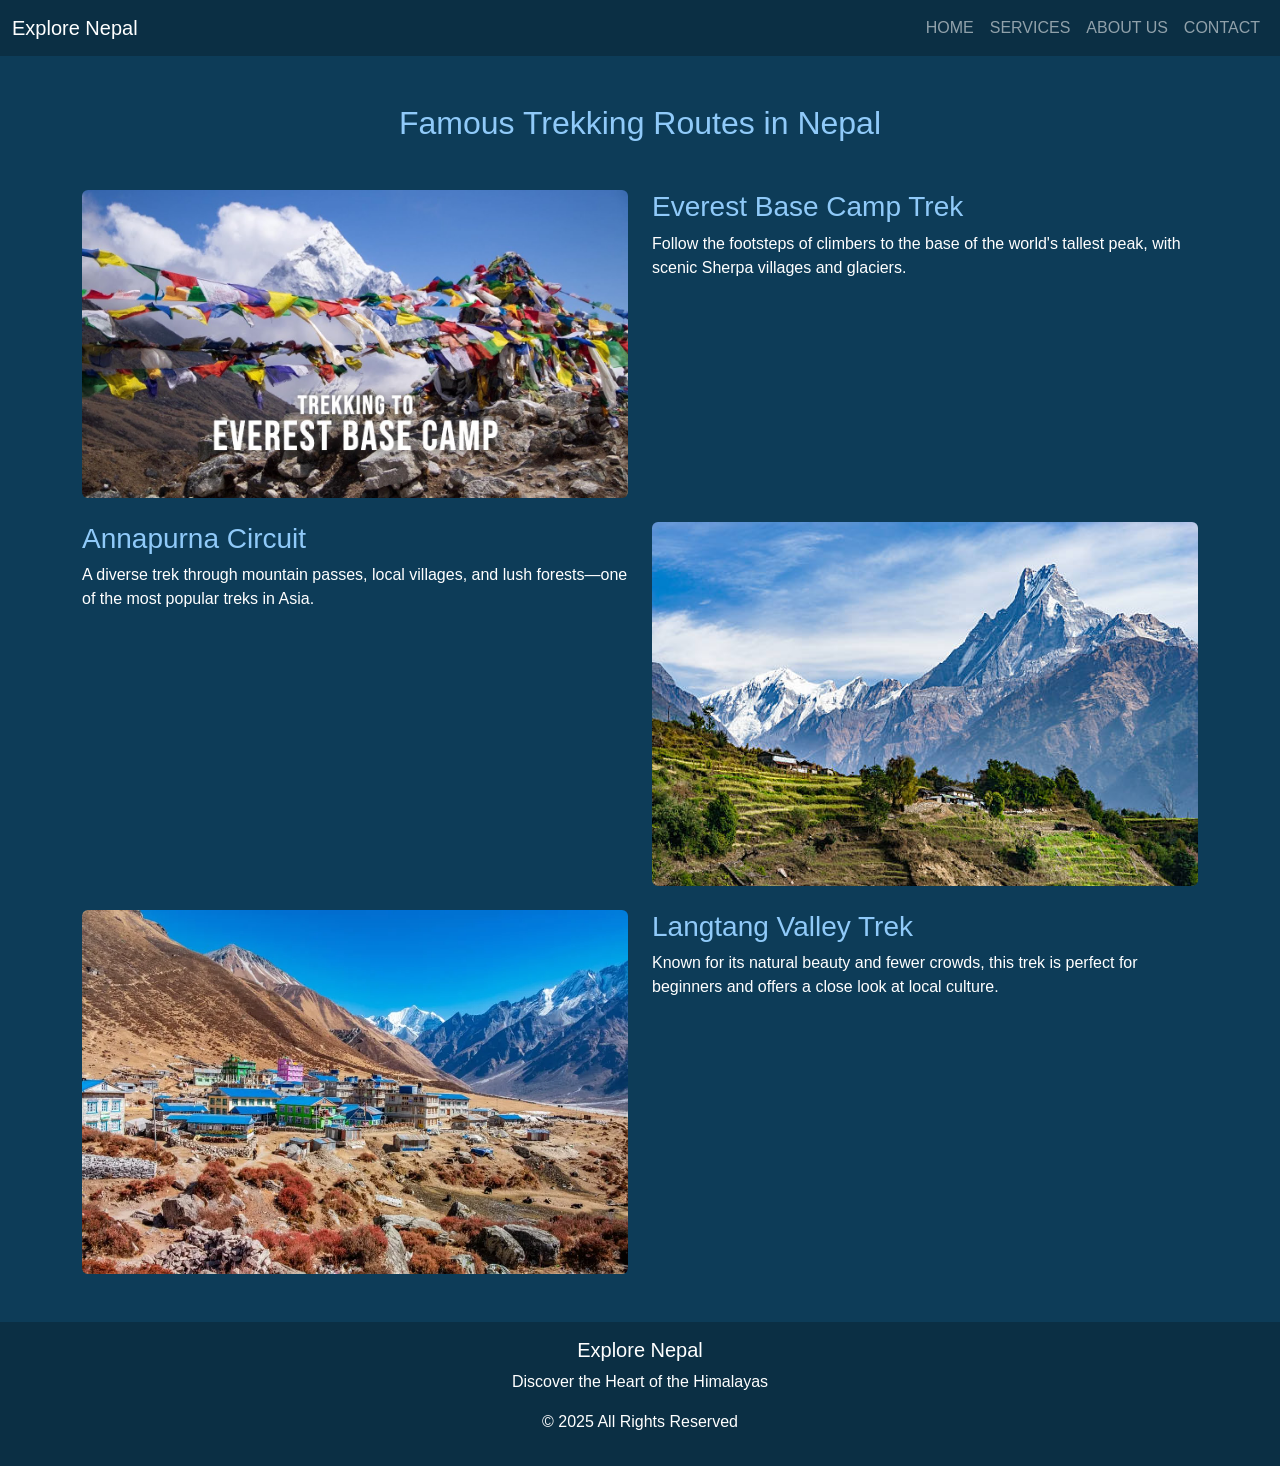
<file: trekking.html>
<!DOCTYPE html>
<html lang="en">
<head>
  <meta charset="UTF-8" />
  <meta name="viewport" content="width=device-width, initial-scale=1.0" />
  <title>Cultural Heritage – Explore Nepal</title>
  <link href="https://cdn.jsdelivr.net/npm/bootstrap@5.3.0/dist/css/bootstrap.min.css" rel="stylesheet" />
  <style>
    body {
      background-color: #0d3c58;
      color: white;
      font-family: 'Poppins', sans-serif;
    }
    .heritage img {
      width: 100%;
      border-radius: 12px;
      box-shadow: 0 4px 12px rgba(0,0,0,0.4);
      margin-bottom: 15px;
    }
    h2, h3 {
      color: #90caf9;
    }
  </style>
</head>
<body>
  <nav class="navbar navbar-expand-lg navbar-dark" style="background-color: #0b2f44">
    <div class="container-fluid">
      <a class="navbar-brand" href="index.html">Explore Nepal</a>
      <button class="navbar-toggler" type="button" data-bs-toggle="collapse" data-bs-target="#navbarNav">
        <span class="navbar-toggler-icon"></span>
      </button>
      <div class="collapse navbar-collapse justify-content-end" id="navbarNav">
        <ul class="navbar-nav">
          <li class="nav-item"><a class="nav-link" href="index.html">HOME</a></li>
          <li class="nav-item"><a class="nav-link" href="Services.html">SERVICES</a></li>
          <li class="nav-item"><a class="nav-link" href="About Us.html">ABOUT US</a></li>
          <li class="nav-item"><a class="nav-link" href="Contact.html">CONTACT</a></li>
        </ul>
      </div>
    </div>
  </nav>


  <div class="container my-5">
    <h2 class="text-center mb-5">Famous Trekking Routes in Nepal</h2>

    <div class="row mb-4">
      <div class="col-md-6">
        <img src="images/everest.jpg" alt="Everest Trek" class="img-fluid rounded">
      </div>
      <div class="col-md-6">
        <h3>Everest Base Camp Trek</h3>
        <p>Follow the footsteps of climbers to the base of the world's tallest peak, with scenic Sherpa villages and glaciers.</p>
      </div>
    </div>

    <div class="row mb-4">
      <div class="col-md-6 order-md-2">
        <img src="images/annapurna.jpg" alt="Annapurna Circuit" class="img-fluid rounded">
      </div>
      <div class="col-md-6 order-md-1">
        <h3>Annapurna Circuit</h3>
        <p>A diverse trek through mountain passes, local villages, and lush forests—one of the most popular treks in Asia.</p>
      </div>
    </div>

    <div class="row mb-4">
      <div class="col-md-6">
        <img src="images/langtang4.jpg" alt="Langtang Trek" class="img-fluid rounded">
      </div>
      <div class="col-md-6">
        <h3>Langtang Valley Trek</h3>
        <p>Known for its natural beauty and fewer crowds, this trek is perfect for beginners and offers a close look at local culture.</p>
      </div>
    </div>
  </div>

<div class="footer text-center p-3" style="background-color: #0b2f44; color: white;">
  
      <h5>Explore Nepal</h5>
      <p>Discover the Heart of the Himalayas</p>
      <p>© 2025 All Rights Reserved</p>
   
  </div>

  <script src="https://cdn.jsdelivr.net/npm/bootstrap@5.3.0/dist/js/bootstrap.bundle.min.js"></script>
</body>
</html>
</file>
<file: style.css>
/* General */
body, html {
  font-family: 'Poppins', sans-serif;
  margin: 0;
  padding: 0;
}

/* Navbar */
.navbar-nav .nav-link {
  color: white !important;
}
.navbar-nav .nav-link:hover {
  color: #90caf9 !important;
}

/* Carousel */
.carousel-img {
  height: 80vh;
  object-fit: cover;
}
.hero-text h1 {
  font-size: 48px;
  font-weight: 700;
  color: white;
}
.hero-text p {
  color: white;
  font-size: 20px;
}
.hero-text .btn-info {
  background-color: #90caf9;
  border: none;
}

/* Sidebar */
.sidebar {
  flex: 1;
  min-width: 220px;
  background: #e3f2fd;
  padding: 20px;
  border-radius: 12px;
}
.sidebar h3 { color: #0d47a1; }
.sidebar a { color: #0d47a1; text-decoration: none; }
.sidebar a:hover { color: #90caf9; }

/* Content Images */
.about-img, .history-img, .about-nepal .about-img {
  width: 220px;
  height: 220px;
  object-fit: cover;
  border-radius: 12px;
  box-shadow: 0 6px 18px rgba(0,0,0,0.2);
  transition: transform 0.4s ease;
}
.about-img:hover, .history-img:hover, .about-nepal .about-img:hover {
  transform: scale(1.05);
}
.history-img-wrapper, .about-img-wrapper {
  text-align: center;
}
.history-img-wrapper p, .about-img-wrapper p {
  margin-top: 8px;
  font-weight: 500;
  color: #0d3c58;
}


/* Sections */
.history-section { background: #f4f8fb; padding: 60px 20px; }
.about-nepal { background: linear-gradient(to right, #90caf9, #e3f2fd); padding: 60px 20px; }
.history-section h2, .about-nepal h2 { color: #0d3c58; font-weight: 600; }

/* Explore Cards */
.explore-cards { display: flex; flex-wrap: wrap; justify-content: center; gap: 20px; }
.card { max-width: 300px; border-radius: 12px; box-shadow: 0 4px 10px rgba(0,0,0,0.1); transition: transform 0.3s ease; }
.card:hover { transform: translateY(-8px); }
.card img { width: 100%; height: 180px; object-fit: cover; border-radius: 8px; }
.card h3 { color: #0d3c58; margin-top: 15px; }

/* Footer */
.footer { background-color: #0d3c58; color: white; padding: 30px 20px; }
.footer h5 { color: #90caf9; margin-bottom: 10px; }

/* Responsive */
@media(max-width:768px){
  .main-content { flex-direction: column; }
  .carousel-img { height: 250px; }
  .about-img, .history-img { width: 80%; height: auto; margin: 0 auto; }
}
</file>
